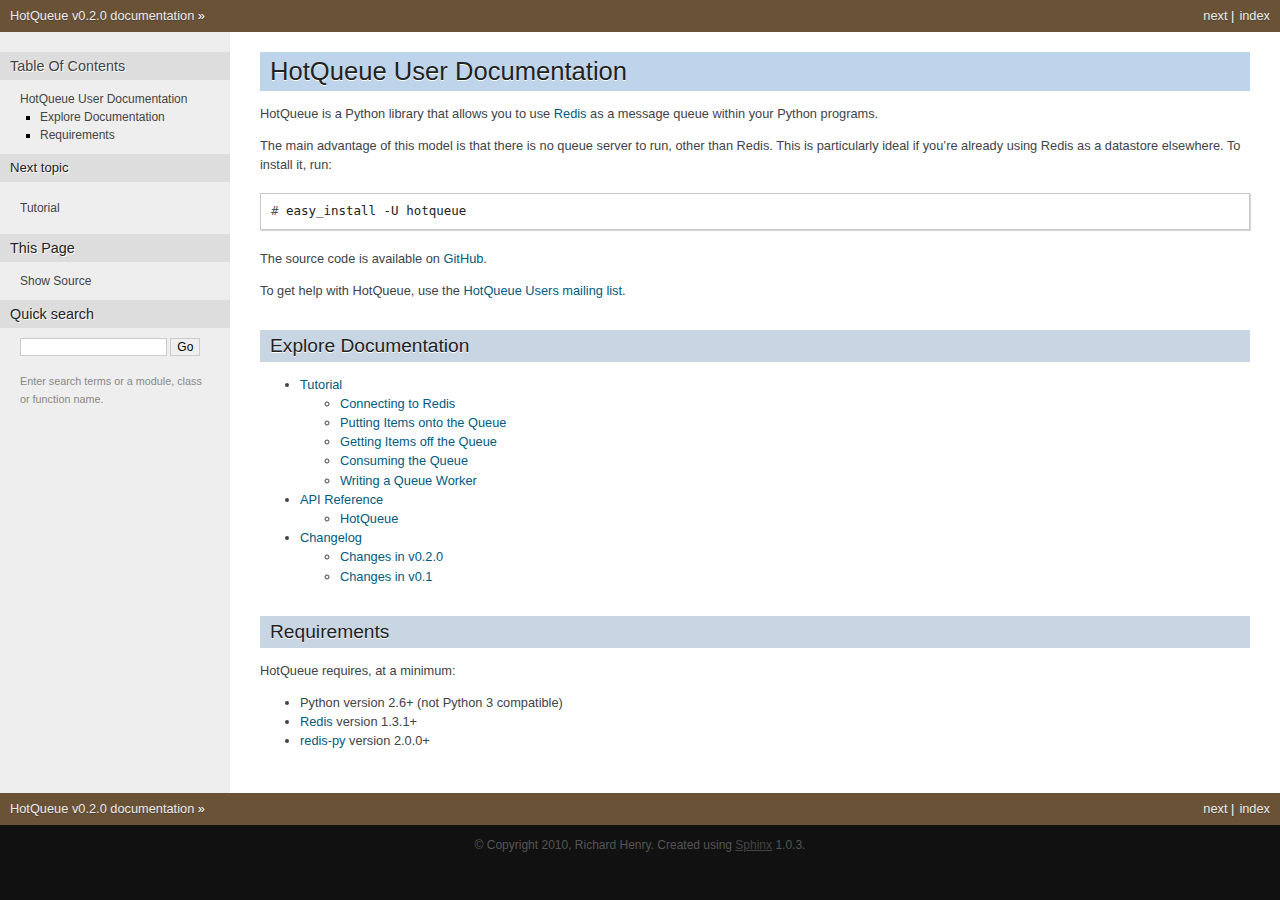
<file: index.html>
<!DOCTYPE html PUBLIC "-//W3C//DTD XHTML 1.0 Transitional//EN"
  "http://www.w3.org/TR/xhtml1/DTD/xhtml1-transitional.dtd">

<html xmlns="http://www.w3.org/1999/xhtml">
  <head>
    <meta http-equiv="Content-Type" content="text/html; charset=utf-8" />
    
    <title>HotQueue User Documentation &mdash; HotQueue v0.2.0 documentation</title>
    <link rel="stylesheet" href="static/warm.css" type="text/css" />
    <link rel="stylesheet" href="static/pygments.css" type="text/css" />
    <script type="text/javascript">
      var DOCUMENTATION_OPTIONS = {
        URL_ROOT:    '',
        VERSION:     '0.2.0',
        COLLAPSE_INDEX: false,
        FILE_SUFFIX: '.html',
        HAS_SOURCE:  true
      };
    </script>
    <script type="text/javascript" src="static/jquery.js"></script>
    <script type="text/javascript" src="static/underscore.js"></script>
    <script type="text/javascript" src="static/doctools.js"></script>
    <link rel="top" title="HotQueue v0.2.0 documentation" href="#" />
    <link rel="next" title="Tutorial" href="tutorial.html" /> 
  </head>
  <body>
    <div class="related">
      <h3>Navigation</h3>
      <ul>
        <li class="right" style="margin-right: 10px">
          <a href="genindex.html" title="General Index"
             accesskey="I">index</a></li>
        <li class="right" >
          <a href="tutorial.html" title="Tutorial"
             accesskey="N">next</a> |</li>
        <li><a href="#">HotQueue v0.2.0 documentation</a> &raquo;</li> 
      </ul>
    </div>  

    <div class="document">
      <div class="documentwrapper">
        <div class="bodywrapper">
          <div class="body">
            
  <div class="section" id="hotqueue-user-documentation">
<h1>HotQueue User Documentation<a class="headerlink" href="#hotqueue-user-documentation" title="Permalink to this headline">¶</a></h1>
<p>HotQueue is a Python library that allows you to use <a class="reference external" href="http://code.google.com/p/redis/">Redis</a> as a message queue within your Python programs.</p>
<p>The main advantage of this model is that there is no queue server to run, other than Redis. This is particularly ideal if you&#8217;re already using Redis as a datastore elsewhere. To install it, run:</p>
<div class="highlight-console"><div class="highlight"><pre><span class="gp">#</span> easy_install -U hotqueue
</pre></div>
</div>
<p>The source code is available on <a class="reference external" href="http://github.com/richardhenry/hotqueue">GitHub</a>.</p>
<p>To get help with HotQueue, use the <a class="reference external" href="http://groups.google.com/group/hotqueue-users">HotQueue Users mailing list</a>.</p>
<div class="section" id="explore-documentation">
<h2>Explore Documentation<a class="headerlink" href="#explore-documentation" title="Permalink to this headline">¶</a></h2>
<div class="toctree-wrapper compound">
<ul>
<li class="toctree-l1"><a class="reference internal" href="tutorial.html">Tutorial</a><ul>
<li class="toctree-l2"><a class="reference internal" href="tutorial.html#connecting-to-redis">Connecting to Redis</a></li>
<li class="toctree-l2"><a class="reference internal" href="tutorial.html#putting-items-onto-the-queue">Putting Items onto the Queue</a></li>
<li class="toctree-l2"><a class="reference internal" href="tutorial.html#getting-items-off-the-queue">Getting Items off the Queue</a></li>
<li class="toctree-l2"><a class="reference internal" href="tutorial.html#consuming-the-queue">Consuming the Queue</a></li>
<li class="toctree-l2"><a class="reference internal" href="tutorial.html#writing-a-queue-worker">Writing a Queue Worker</a></li>
</ul>
</li>
<li class="toctree-l1"><a class="reference internal" href="apireference.html">API Reference</a><ul>
<li class="toctree-l2"><a class="reference internal" href="apireference.html#hotqueue">HotQueue</a></li>
</ul>
</li>
<li class="toctree-l1"><a class="reference internal" href="changelog.html">Changelog</a><ul>
<li class="toctree-l2"><a class="reference internal" href="changelog.html#changes-in-v0-2-0">Changes in v0.2.0</a></li>
<li class="toctree-l2"><a class="reference internal" href="changelog.html#changes-in-v0-1">Changes in v0.1</a></li>
</ul>
</li>
</ul>
</div>
</div>
<div class="section" id="requirements">
<h2>Requirements<a class="headerlink" href="#requirements" title="Permalink to this headline">¶</a></h2>
<p>HotQueue requires, at a minimum:</p>
<ul class="simple">
<li>Python version 2.6+ (not Python 3 compatible)</li>
<li><a class="reference external" href="http://code.google.com/p/redis/">Redis</a> version 1.3.1+</li>
<li><a class="reference external" href="http://pypi.python.org/pypi/redis/2.0.0">redis-py</a> version 2.0.0+</li>
</ul>
</div>
</div>


          </div>
        </div>
      </div>
      <div class="sphinxsidebar">
        <div class="sphinxsidebarwrapper">
  <h3><a href="#">Table Of Contents</a></h3>
  <ul>
<li><a class="reference internal" href="#">HotQueue User Documentation</a><ul>
<li><a class="reference internal" href="#explore-documentation">Explore Documentation</a><ul>
</ul>
</li>
<li><a class="reference internal" href="#requirements">Requirements</a></li>
</ul>
</li>
</ul>

  <h4>Next topic</h4>
  <p class="topless"><a href="tutorial.html"
                        title="next chapter">Tutorial</a></p>
  <h3>This Page</h3>
  <ul class="this-page-menu">
    <li><a href="sources/index.txt"
           rel="nofollow">Show Source</a></li>
  </ul>
<div id="searchbox" style="display: none">
  <h3>Quick search</h3>
    <form class="search" action="search.html" method="get">
      <input type="text" name="q" size="18" />
      <input type="submit" value="Go" />
      <input type="hidden" name="check_keywords" value="yes" />
      <input type="hidden" name="area" value="default" />
    </form>
    <p class="searchtip" style="font-size: 90%">
    Enter search terms or a module, class or function name.
    </p>
</div>
<script type="text/javascript">$('#searchbox').show(0);</script>
        </div>
      </div>
      <div class="clearer"></div>
    </div>
    <div class="related">
      <h3>Navigation</h3>
      <ul>
        <li class="right" style="margin-right: 10px">
          <a href="genindex.html" title="General Index"
             >index</a></li>
        <li class="right" >
          <a href="tutorial.html" title="Tutorial"
             >next</a> |</li>
        <li><a href="#">HotQueue v0.2.0 documentation</a> &raquo;</li> 
      </ul>
    </div>
    <div class="footer">
        &copy; Copyright 2010, Richard Henry.
      Created using <a href="http://sphinx.pocoo.org/">Sphinx</a> 1.0.3.
    </div>
  </body>
</html>
</file>
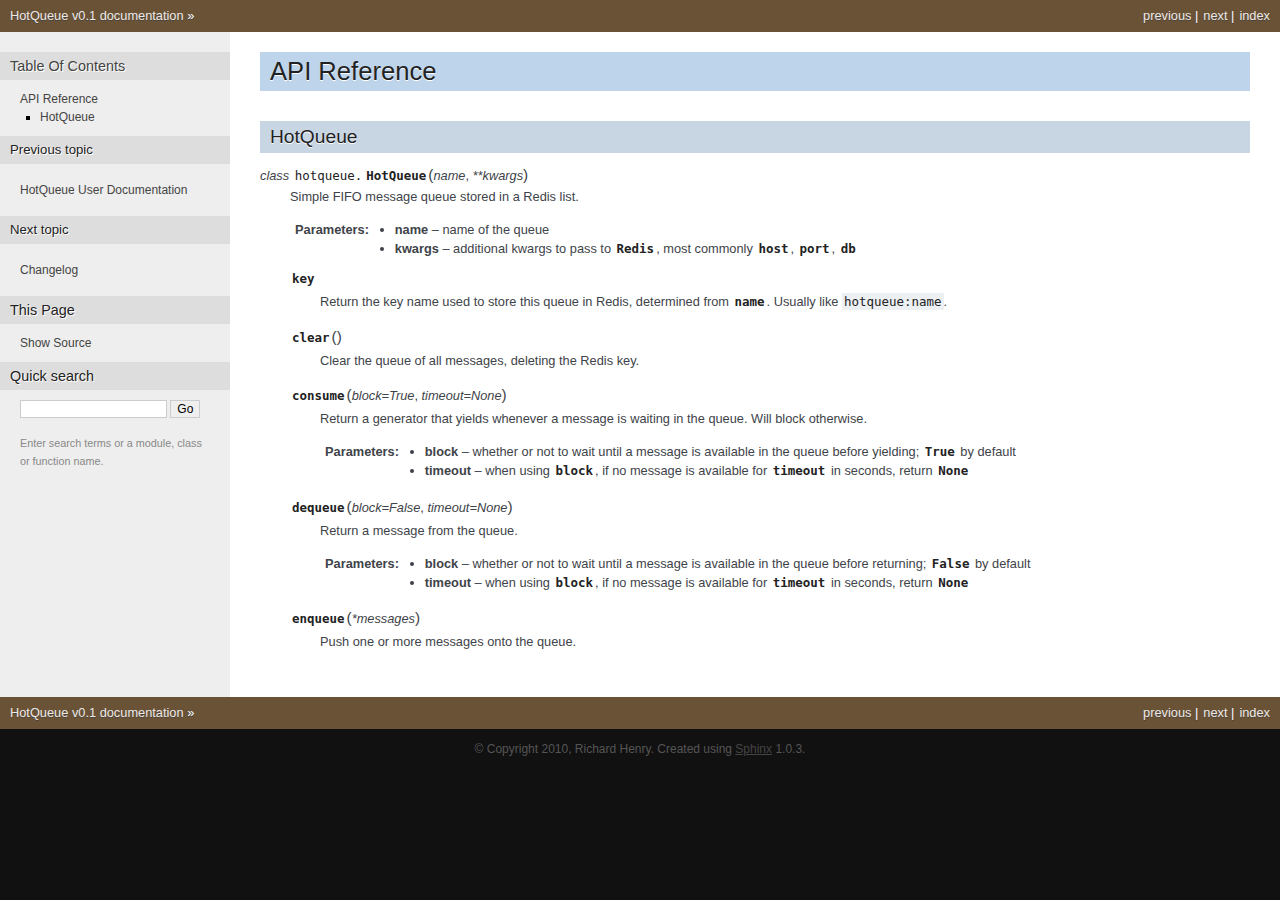
<file: apireference.html>
<!DOCTYPE html PUBLIC "-//W3C//DTD XHTML 1.0 Transitional//EN"
  "http://www.w3.org/TR/xhtml1/DTD/xhtml1-transitional.dtd">

<html xmlns="http://www.w3.org/1999/xhtml">
  <head>
    <meta http-equiv="Content-Type" content="text/html; charset=utf-8" />
    
    <title>API Reference &mdash; HotQueue v0.1 documentation</title>
    <link rel="stylesheet" href="_static/warm.css" type="text/css" />
    <link rel="stylesheet" href="_static/pygments.css" type="text/css" />
    <script type="text/javascript">
      var DOCUMENTATION_OPTIONS = {
        URL_ROOT:    '',
        VERSION:     '0.1',
        COLLAPSE_INDEX: false,
        FILE_SUFFIX: '.html',
        HAS_SOURCE:  true
      };
    </script>
    <script type="text/javascript" src="_static/jquery.js"></script>
    <script type="text/javascript" src="_static/underscore.js"></script>
    <script type="text/javascript" src="_static/doctools.js"></script>
    <link rel="top" title="HotQueue v0.1 documentation" href="index.html" />
    <link rel="next" title="Changelog" href="changelog.html" />
    <link rel="prev" title="HotQueue User Documentation" href="index.html" /> 
  </head>
  <body>
    <div class="related">
      <h3>Navigation</h3>
      <ul>
        <li class="right" style="margin-right: 10px">
          <a href="genindex.html" title="General Index"
             accesskey="I">index</a></li>
        <li class="right" >
          <a href="changelog.html" title="Changelog"
             accesskey="N">next</a> |</li>
        <li class="right" >
          <a href="index.html" title="HotQueue User Documentation"
             accesskey="P">previous</a> |</li>
        <li><a href="index.html">HotQueue v0.1 documentation</a> &raquo;</li> 
      </ul>
    </div>  

    <div class="document">
      <div class="documentwrapper">
        <div class="bodywrapper">
          <div class="body">
            
  <div class="section" id="api-reference">
<h1>API Reference<a class="headerlink" href="#api-reference" title="Permalink to this headline">¶</a></h1>
<div class="section" id="hotqueue">
<h2>HotQueue<a class="headerlink" href="#hotqueue" title="Permalink to this headline">¶</a></h2>
<dl class="class">
<dt id="hotqueue.HotQueue">
<em class="property">class </em><tt class="descclassname">hotqueue.</tt><tt class="descname">HotQueue</tt><big>(</big><em>name</em>, <em>**kwargs</em><big>)</big><a class="headerlink" href="#hotqueue.HotQueue" title="Permalink to this definition">¶</a></dt>
<dd><p>Simple FIFO message queue stored in a Redis list.</p>
<table class="docutils field-list" frame="void" rules="none">
<col class="field-name" />
<col class="field-body" />
<tbody valign="top">
<tr class="field"><th class="field-name">Parameters:</th><td class="field-body"><ul class="first last simple">
<li><strong>name</strong> &#8211; name of the queue</li>
<li><strong>kwargs</strong> &#8211; additional kwargs to pass to <tt class="xref py py-class docutils literal"><span class="pre">Redis</span></tt>, most commonly
<tt class="xref py py-attr docutils literal"><span class="pre">host</span></tt>, <tt class="xref py py-attr docutils literal"><span class="pre">port</span></tt>, <tt class="xref py py-attr docutils literal"><span class="pre">db</span></tt></li>
</ul>
</td>
</tr>
</tbody>
</table>
<dl class="attribute">
<dt id="hotqueue.HotQueue.key">
<tt class="descname">key</tt><a class="headerlink" href="#hotqueue.HotQueue.key" title="Permalink to this definition">¶</a></dt>
<dd><p>Return the key name used to store this queue in Redis, determined
from <tt class="xref py py-attr docutils literal"><span class="pre">name</span></tt>. Usually like <tt class="docutils literal"><span class="pre">hotqueue:name</span></tt>.</p>
</dd></dl>

<dl class="method">
<dt id="hotqueue.HotQueue.clear">
<tt class="descname">clear</tt><big>(</big><big>)</big><a class="headerlink" href="#hotqueue.HotQueue.clear" title="Permalink to this definition">¶</a></dt>
<dd><p>Clear the queue of all messages, deleting the Redis key.</p>
</dd></dl>

<dl class="method">
<dt id="hotqueue.HotQueue.consume">
<tt class="descname">consume</tt><big>(</big><em>block=True</em>, <em>timeout=None</em><big>)</big><a class="headerlink" href="#hotqueue.HotQueue.consume" title="Permalink to this definition">¶</a></dt>
<dd><p>Return a generator that yields whenever a message is waiting in the
queue. Will block otherwise.</p>
<table class="docutils field-list" frame="void" rules="none">
<col class="field-name" />
<col class="field-body" />
<tbody valign="top">
<tr class="field"><th class="field-name">Parameters:</th><td class="field-body"><ul class="first last simple">
<li><strong>block</strong> &#8211; whether or not to wait until a message is available in
the queue before yielding; <tt class="xref docutils literal"><span class="pre">True</span></tt> by default</li>
<li><strong>timeout</strong> &#8211; when using <tt class="xref py py-attr docutils literal"><span class="pre">block</span></tt>, if no message is available
for <tt class="xref py py-attr docutils literal"><span class="pre">timeout</span></tt> in seconds, return <tt class="xref docutils literal"><span class="pre">None</span></tt></li>
</ul>
</td>
</tr>
</tbody>
</table>
</dd></dl>

<dl class="method">
<dt id="hotqueue.HotQueue.dequeue">
<tt class="descname">dequeue</tt><big>(</big><em>block=False</em>, <em>timeout=None</em><big>)</big><a class="headerlink" href="#hotqueue.HotQueue.dequeue" title="Permalink to this definition">¶</a></dt>
<dd><p>Return a message from the queue.</p>
<table class="docutils field-list" frame="void" rules="none">
<col class="field-name" />
<col class="field-body" />
<tbody valign="top">
<tr class="field"><th class="field-name">Parameters:</th><td class="field-body"><ul class="first last simple">
<li><strong>block</strong> &#8211; whether or not to wait until a message is available in
the queue before returning; <tt class="xref docutils literal"><span class="pre">False</span></tt> by default</li>
<li><strong>timeout</strong> &#8211; when using <tt class="xref py py-attr docutils literal"><span class="pre">block</span></tt>, if no message is available
for <tt class="xref py py-attr docutils literal"><span class="pre">timeout</span></tt> in seconds, return <tt class="xref docutils literal"><span class="pre">None</span></tt></li>
</ul>
</td>
</tr>
</tbody>
</table>
</dd></dl>

<dl class="method">
<dt id="hotqueue.HotQueue.enqueue">
<tt class="descname">enqueue</tt><big>(</big><em>*messages</em><big>)</big><a class="headerlink" href="#hotqueue.HotQueue.enqueue" title="Permalink to this definition">¶</a></dt>
<dd><p>Push one or more messages onto the queue.</p>
</dd></dl>

</dd></dl>

</div>
</div>


          </div>
        </div>
      </div>
      <div class="sphinxsidebar">
        <div class="sphinxsidebarwrapper">
  <h3><a href="index.html">Table Of Contents</a></h3>
  <ul>
<li><a class="reference internal" href="#">API Reference</a><ul>
<li><a class="reference internal" href="#hotqueue">HotQueue</a></li>
</ul>
</li>
</ul>

  <h4>Previous topic</h4>
  <p class="topless"><a href="index.html"
                        title="previous chapter">HotQueue User Documentation</a></p>
  <h4>Next topic</h4>
  <p class="topless"><a href="changelog.html"
                        title="next chapter">Changelog</a></p>
  <h3>This Page</h3>
  <ul class="this-page-menu">
    <li><a href="_sources/apireference.txt"
           rel="nofollow">Show Source</a></li>
  </ul>
<div id="searchbox" style="display: none">
  <h3>Quick search</h3>
    <form class="search" action="search.html" method="get">
      <input type="text" name="q" size="18" />
      <input type="submit" value="Go" />
      <input type="hidden" name="check_keywords" value="yes" />
      <input type="hidden" name="area" value="default" />
    </form>
    <p class="searchtip" style="font-size: 90%">
    Enter search terms or a module, class or function name.
    </p>
</div>
<script type="text/javascript">$('#searchbox').show(0);</script>
        </div>
      </div>
      <div class="clearer"></div>
    </div>
    <div class="related">
      <h3>Navigation</h3>
      <ul>
        <li class="right" style="margin-right: 10px">
          <a href="genindex.html" title="General Index"
             >index</a></li>
        <li class="right" >
          <a href="changelog.html" title="Changelog"
             >next</a> |</li>
        <li class="right" >
          <a href="index.html" title="HotQueue User Documentation"
             >previous</a> |</li>
        <li><a href="index.html">HotQueue v0.1 documentation</a> &raquo;</li> 
      </ul>
    </div>
    <div class="footer">
        &copy; Copyright 2010, Richard Henry.
      Created using <a href="http://sphinx.pocoo.org/">Sphinx</a> 1.0.3.
    </div>
  </body>
</html>
</file>
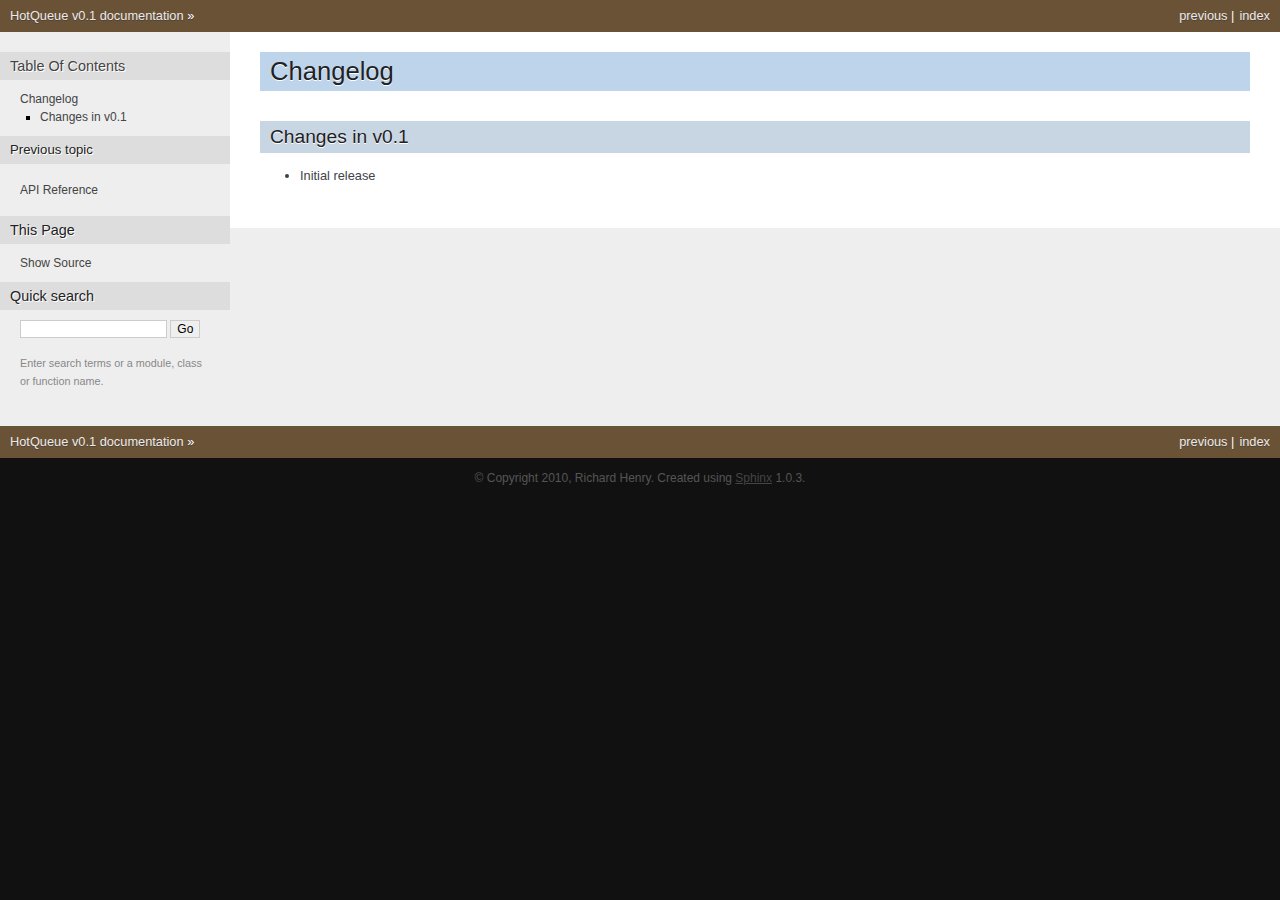
<file: changelog.html>
<!DOCTYPE html PUBLIC "-//W3C//DTD XHTML 1.0 Transitional//EN"
  "http://www.w3.org/TR/xhtml1/DTD/xhtml1-transitional.dtd">

<html xmlns="http://www.w3.org/1999/xhtml">
  <head>
    <meta http-equiv="Content-Type" content="text/html; charset=utf-8" />
    
    <title>Changelog &mdash; HotQueue v0.1 documentation</title>
    <link rel="stylesheet" href="static/warm.css" type="text/css" />
    <link rel="stylesheet" href="static/pygments.css" type="text/css" />
    <script type="text/javascript">
      var DOCUMENTATION_OPTIONS = {
        URL_ROOT:    '',
        VERSION:     '0.1',
        COLLAPSE_INDEX: false,
        FILE_SUFFIX: '.html',
        HAS_SOURCE:  true
      };
    </script>
    <script type="text/javascript" src="static/jquery.js"></script>
    <script type="text/javascript" src="static/underscore.js"></script>
    <script type="text/javascript" src="static/doctools.js"></script>
    <link rel="top" title="HotQueue v0.1 documentation" href="index.html" />
    <link rel="prev" title="API Reference" href="apireference.html" /> 
  </head>
  <body>
    <div class="related">
      <h3>Navigation</h3>
      <ul>
        <li class="right" style="margin-right: 10px">
          <a href="genindex.html" title="General Index"
             accesskey="I">index</a></li>
        <li class="right" >
          <a href="apireference.html" title="API Reference"
             accesskey="P">previous</a> |</li>
        <li><a href="index.html">HotQueue v0.1 documentation</a> &raquo;</li> 
      </ul>
    </div>  

    <div class="document">
      <div class="documentwrapper">
        <div class="bodywrapper">
          <div class="body">
            
  <div class="section" id="changelog">
<h1>Changelog<a class="headerlink" href="#changelog" title="Permalink to this headline">¶</a></h1>
<div class="section" id="changes-in-v0-1">
<h2>Changes in v0.1<a class="headerlink" href="#changes-in-v0-1" title="Permalink to this headline">¶</a></h2>
<ul class="simple">
<li>Initial release</li>
</ul>
</div>
</div>


          </div>
        </div>
      </div>
      <div class="sphinxsidebar">
        <div class="sphinxsidebarwrapper">
  <h3><a href="index.html">Table Of Contents</a></h3>
  <ul>
<li><a class="reference internal" href="#">Changelog</a><ul>
<li><a class="reference internal" href="#changes-in-v0-1">Changes in v0.1</a></li>
</ul>
</li>
</ul>

  <h4>Previous topic</h4>
  <p class="topless"><a href="apireference.html"
                        title="previous chapter">API Reference</a></p>
  <h3>This Page</h3>
  <ul class="this-page-menu">
    <li><a href="sources/changelog.txt"
           rel="nofollow">Show Source</a></li>
  </ul>
<div id="searchbox" style="display: none">
  <h3>Quick search</h3>
    <form class="search" action="search.html" method="get">
      <input type="text" name="q" size="18" />
      <input type="submit" value="Go" />
      <input type="hidden" name="check_keywords" value="yes" />
      <input type="hidden" name="area" value="default" />
    </form>
    <p class="searchtip" style="font-size: 90%">
    Enter search terms or a module, class or function name.
    </p>
</div>
<script type="text/javascript">$('#searchbox').show(0);</script>
        </div>
      </div>
      <div class="clearer"></div>
    </div>
    <div class="related">
      <h3>Navigation</h3>
      <ul>
        <li class="right" style="margin-right: 10px">
          <a href="genindex.html" title="General Index"
             >index</a></li>
        <li class="right" >
          <a href="apireference.html" title="API Reference"
             >previous</a> |</li>
        <li><a href="index.html">HotQueue v0.1 documentation</a> &raquo;</li> 
      </ul>
    </div>
    <div class="footer">
        &copy; Copyright 2010, Richard Henry.
      Created using <a href="http://sphinx.pocoo.org/">Sphinx</a> 1.0.3.
    </div>
  </body>
</html>
</file>
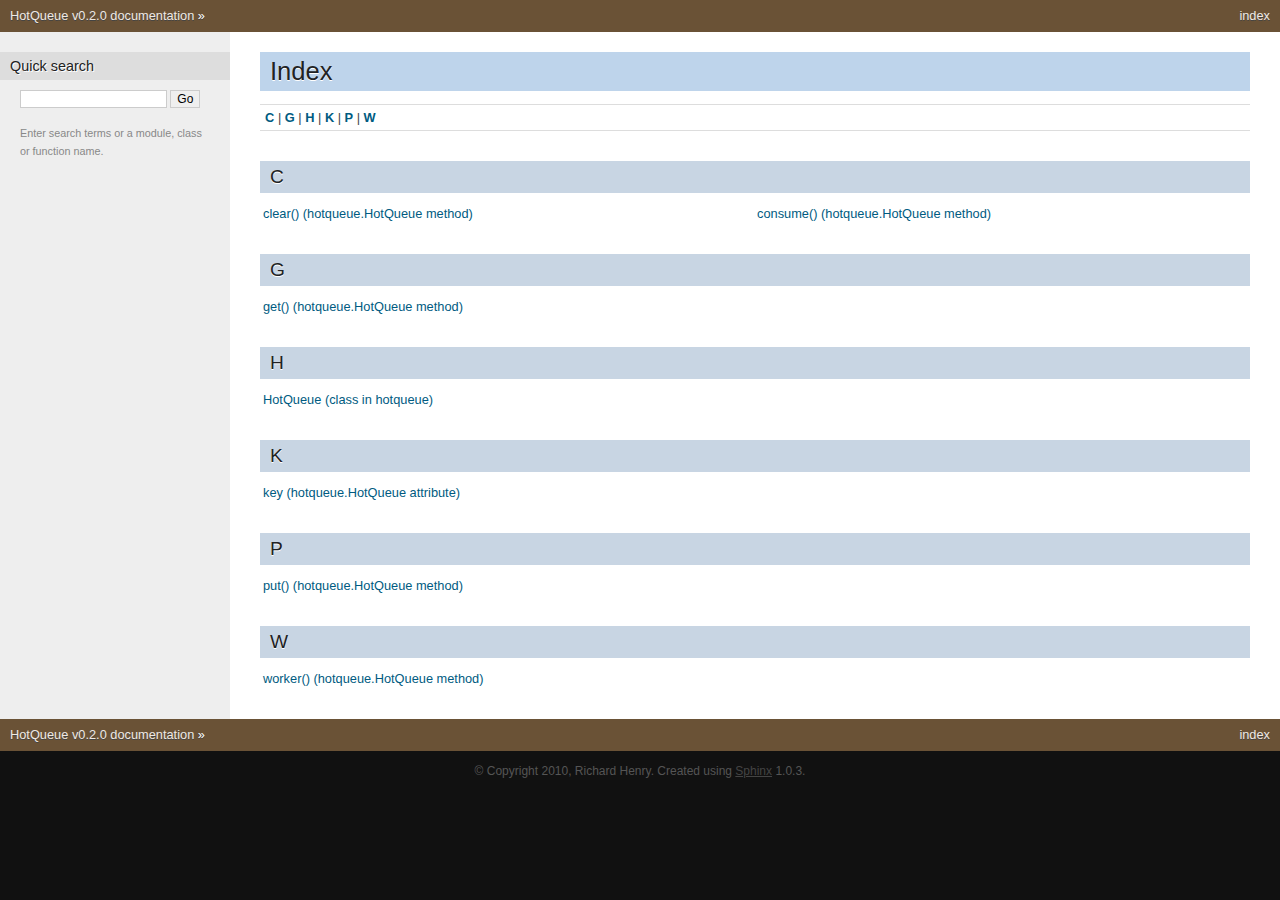
<file: genindex.html>
<!DOCTYPE html PUBLIC "-//W3C//DTD XHTML 1.0 Transitional//EN"
  "http://www.w3.org/TR/xhtml1/DTD/xhtml1-transitional.dtd">

<html xmlns="http://www.w3.org/1999/xhtml">
  <head>
    <meta http-equiv="Content-Type" content="text/html; charset=utf-8" />
    
    <title>Index &mdash; HotQueue v0.2.0 documentation</title>
    <link rel="stylesheet" href="static/warm.css" type="text/css" />
    <link rel="stylesheet" href="static/pygments.css" type="text/css" />
    <script type="text/javascript">
      var DOCUMENTATION_OPTIONS = {
        URL_ROOT:    '',
        VERSION:     '0.2.0',
        COLLAPSE_INDEX: false,
        FILE_SUFFIX: '.html',
        HAS_SOURCE:  true
      };
    </script>
    <script type="text/javascript" src="static/jquery.js"></script>
    <script type="text/javascript" src="static/underscore.js"></script>
    <script type="text/javascript" src="static/doctools.js"></script>
    <link rel="top" title="HotQueue v0.2.0 documentation" href="index.html" /> 
  </head>
  <body>
    <div class="related">
      <h3>Navigation</h3>
      <ul>
        <li class="right" style="margin-right: 10px">
          <a href="#" title="General Index"
             accesskey="I">index</a></li>
        <li><a href="index.html">HotQueue v0.2.0 documentation</a> &raquo;</li> 
      </ul>
    </div>  

    <div class="document">
      <div class="documentwrapper">
        <div class="bodywrapper">
          <div class="body">
            

   <h1 id="index">Index</h1>

   <div class="genindex-jumpbox">
   <a href="#C"><strong>C</strong></a> | <a href="#G"><strong>G</strong></a> | <a href="#H"><strong>H</strong></a> | <a href="#K"><strong>K</strong></a> | <a href="#P"><strong>P</strong></a> | <a href="#W"><strong>W</strong></a> 
   </div>
<h2 id="C">C</h2>
<table width="100%" class="indextable genindextable"><tr>
  <td width="33%" valign="top"><dl>
    <dt><a href="apireference.html#hotqueue.HotQueue.clear">clear() (hotqueue.HotQueue method)</a></dt>
</dl></td>
  <td width="33%" valign="top"><dl>
    <dt><a href="apireference.html#hotqueue.HotQueue.consume">consume() (hotqueue.HotQueue method)</a></dt>
</dl></td>
</tr></table>

<h2 id="G">G</h2>
<table width="100%" class="indextable genindextable"><tr>
  <td width="33%" valign="top"><dl>
    <dt><a href="apireference.html#hotqueue.HotQueue.get">get() (hotqueue.HotQueue method)</a></dt>
</dl></td>
</tr></table>

<h2 id="H">H</h2>
<table width="100%" class="indextable genindextable"><tr>
  <td width="33%" valign="top"><dl>
    <dt><a href="apireference.html#hotqueue.HotQueue">HotQueue (class in hotqueue)</a></dt>
</dl></td>
</tr></table>

<h2 id="K">K</h2>
<table width="100%" class="indextable genindextable"><tr>
  <td width="33%" valign="top"><dl>
    <dt><a href="apireference.html#hotqueue.HotQueue.key">key (hotqueue.HotQueue attribute)</a></dt>
</dl></td>
</tr></table>

<h2 id="P">P</h2>
<table width="100%" class="indextable genindextable"><tr>
  <td width="33%" valign="top"><dl>
    <dt><a href="apireference.html#hotqueue.HotQueue.put">put() (hotqueue.HotQueue method)</a></dt>
</dl></td>
</tr></table>

<h2 id="W">W</h2>
<table width="100%" class="indextable genindextable"><tr>
  <td width="33%" valign="top"><dl>
    <dt><a href="apireference.html#hotqueue.HotQueue.worker">worker() (hotqueue.HotQueue method)</a></dt>
</dl></td>
</tr></table>



          </div>
        </div>
      </div>
      <div class="sphinxsidebar">
        <div class="sphinxsidebarwrapper">

   

<div id="searchbox" style="display: none">
  <h3>Quick search</h3>
    <form class="search" action="search.html" method="get">
      <input type="text" name="q" size="18" />
      <input type="submit" value="Go" />
      <input type="hidden" name="check_keywords" value="yes" />
      <input type="hidden" name="area" value="default" />
    </form>
    <p class="searchtip" style="font-size: 90%">
    Enter search terms or a module, class or function name.
    </p>
</div>
<script type="text/javascript">$('#searchbox').show(0);</script>
        </div>
      </div>
      <div class="clearer"></div>
    </div>
    <div class="related">
      <h3>Navigation</h3>
      <ul>
        <li class="right" style="margin-right: 10px">
          <a href="#" title="General Index"
             >index</a></li>
        <li><a href="index.html">HotQueue v0.2.0 documentation</a> &raquo;</li> 
      </ul>
    </div>
    <div class="footer">
        &copy; Copyright 2010, Richard Henry.
      Created using <a href="http://sphinx.pocoo.org/">Sphinx</a> 1.0.3.
    </div>
  </body>
</html>
</file>
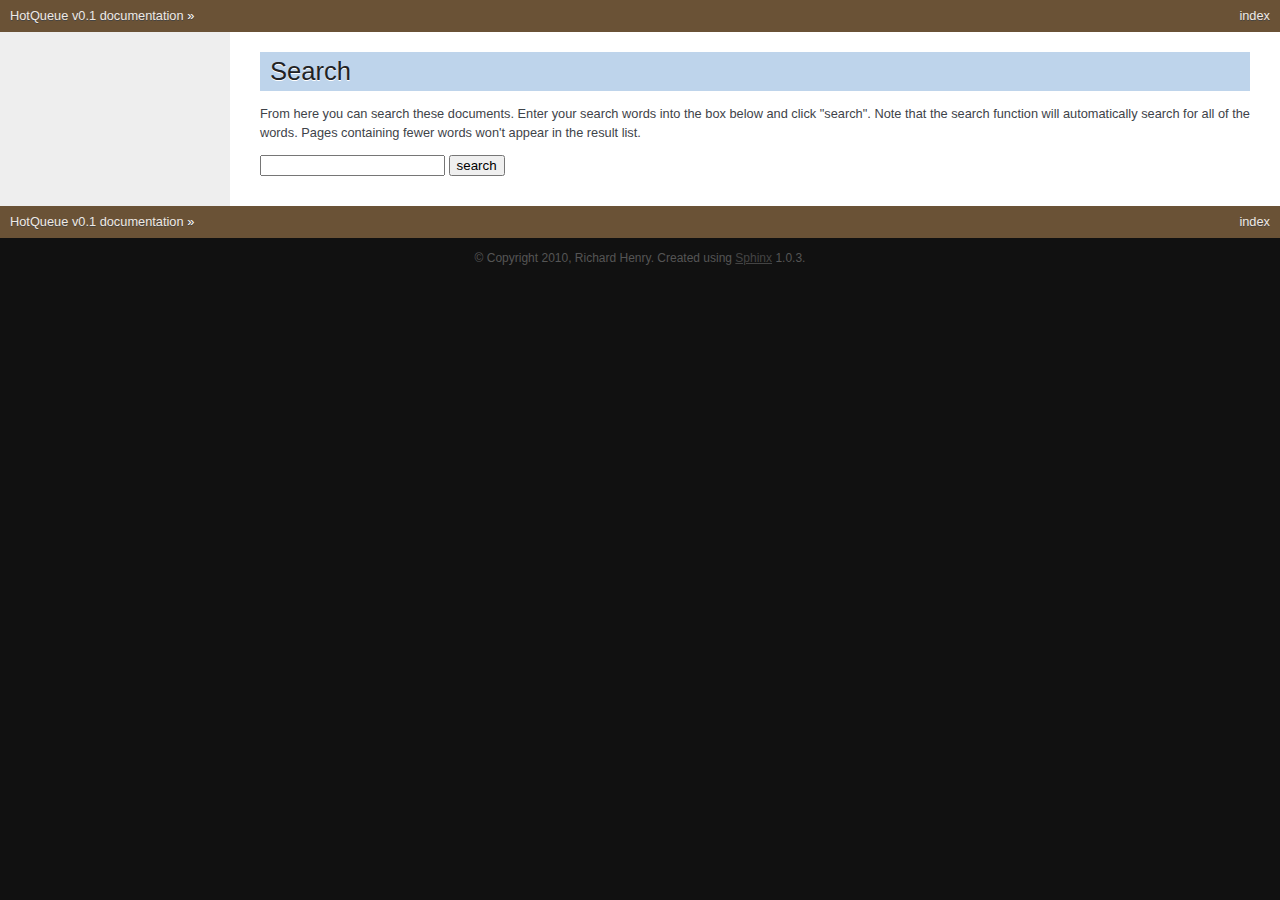
<file: search.html>
<!DOCTYPE html PUBLIC "-//W3C//DTD XHTML 1.0 Transitional//EN"
  "http://www.w3.org/TR/xhtml1/DTD/xhtml1-transitional.dtd">

<html xmlns="http://www.w3.org/1999/xhtml">
  <head>
    <meta http-equiv="Content-Type" content="text/html; charset=utf-8" />
    
    <title>Search &mdash; HotQueue v0.1 documentation</title>
    <link rel="stylesheet" href="static/warm.css" type="text/css" />
    <link rel="stylesheet" href="static/pygments.css" type="text/css" />
    <script type="text/javascript">
      var DOCUMENTATION_OPTIONS = {
        URL_ROOT:    '',
        VERSION:     '0.1',
        COLLAPSE_INDEX: false,
        FILE_SUFFIX: '.html',
        HAS_SOURCE:  true
      };
    </script>
    <script type="text/javascript" src="static/jquery.js"></script>
    <script type="text/javascript" src="static/underscore.js"></script>
    <script type="text/javascript" src="static/doctools.js"></script>
    <script type="text/javascript" src="static/searchtools.js"></script>
    <link rel="top" title="HotQueue v0.1 documentation" href="index.html" />
  <script type="text/javascript">
    jQuery(function() { Search.loadIndex("searchindex.js"); });
  </script>
   

  </head>
  <body>
    <div class="related">
      <h3>Navigation</h3>
      <ul>
        <li class="right" style="margin-right: 10px">
          <a href="genindex.html" title="General Index"
             accesskey="I">index</a></li>
        <li><a href="index.html">HotQueue v0.1 documentation</a> &raquo;</li> 
      </ul>
    </div>  

    <div class="document">
      <div class="documentwrapper">
        <div class="bodywrapper">
          <div class="body">
            
  <h1 id="search-documentation">Search</h1>
  <div id="fallback" class="admonition warning">
  <script type="text/javascript">$('#fallback').hide();</script>
  <p>
    Please activate JavaScript to enable the search
    functionality.
  </p>
  </div>
  <p>
    From here you can search these documents. Enter your search
    words into the box below and click "search". Note that the search
    function will automatically search for all of the words. Pages
    containing fewer words won't appear in the result list.
  </p>
  <form action="" method="get">
    <input type="text" name="q" value="" />
    <input type="submit" value="search" />
    <span id="search-progress" style="padding-left: 10px"></span>
  </form>
  
  <div id="search-results">
  
  </div>

          </div>
        </div>
      </div>
      <div class="sphinxsidebar">
        <div class="sphinxsidebarwrapper">
        </div>
      </div>
      <div class="clearer"></div>
    </div>
    <div class="related">
      <h3>Navigation</h3>
      <ul>
        <li class="right" style="margin-right: 10px">
          <a href="genindex.html" title="General Index"
             >index</a></li>
        <li><a href="index.html">HotQueue v0.1 documentation</a> &raquo;</li> 
      </ul>
    </div>
    <div class="footer">
        &copy; Copyright 2010, Richard Henry.
      Created using <a href="http://sphinx.pocoo.org/">Sphinx</a> 1.0.3.
    </div>
  </body>
</html>
</file>
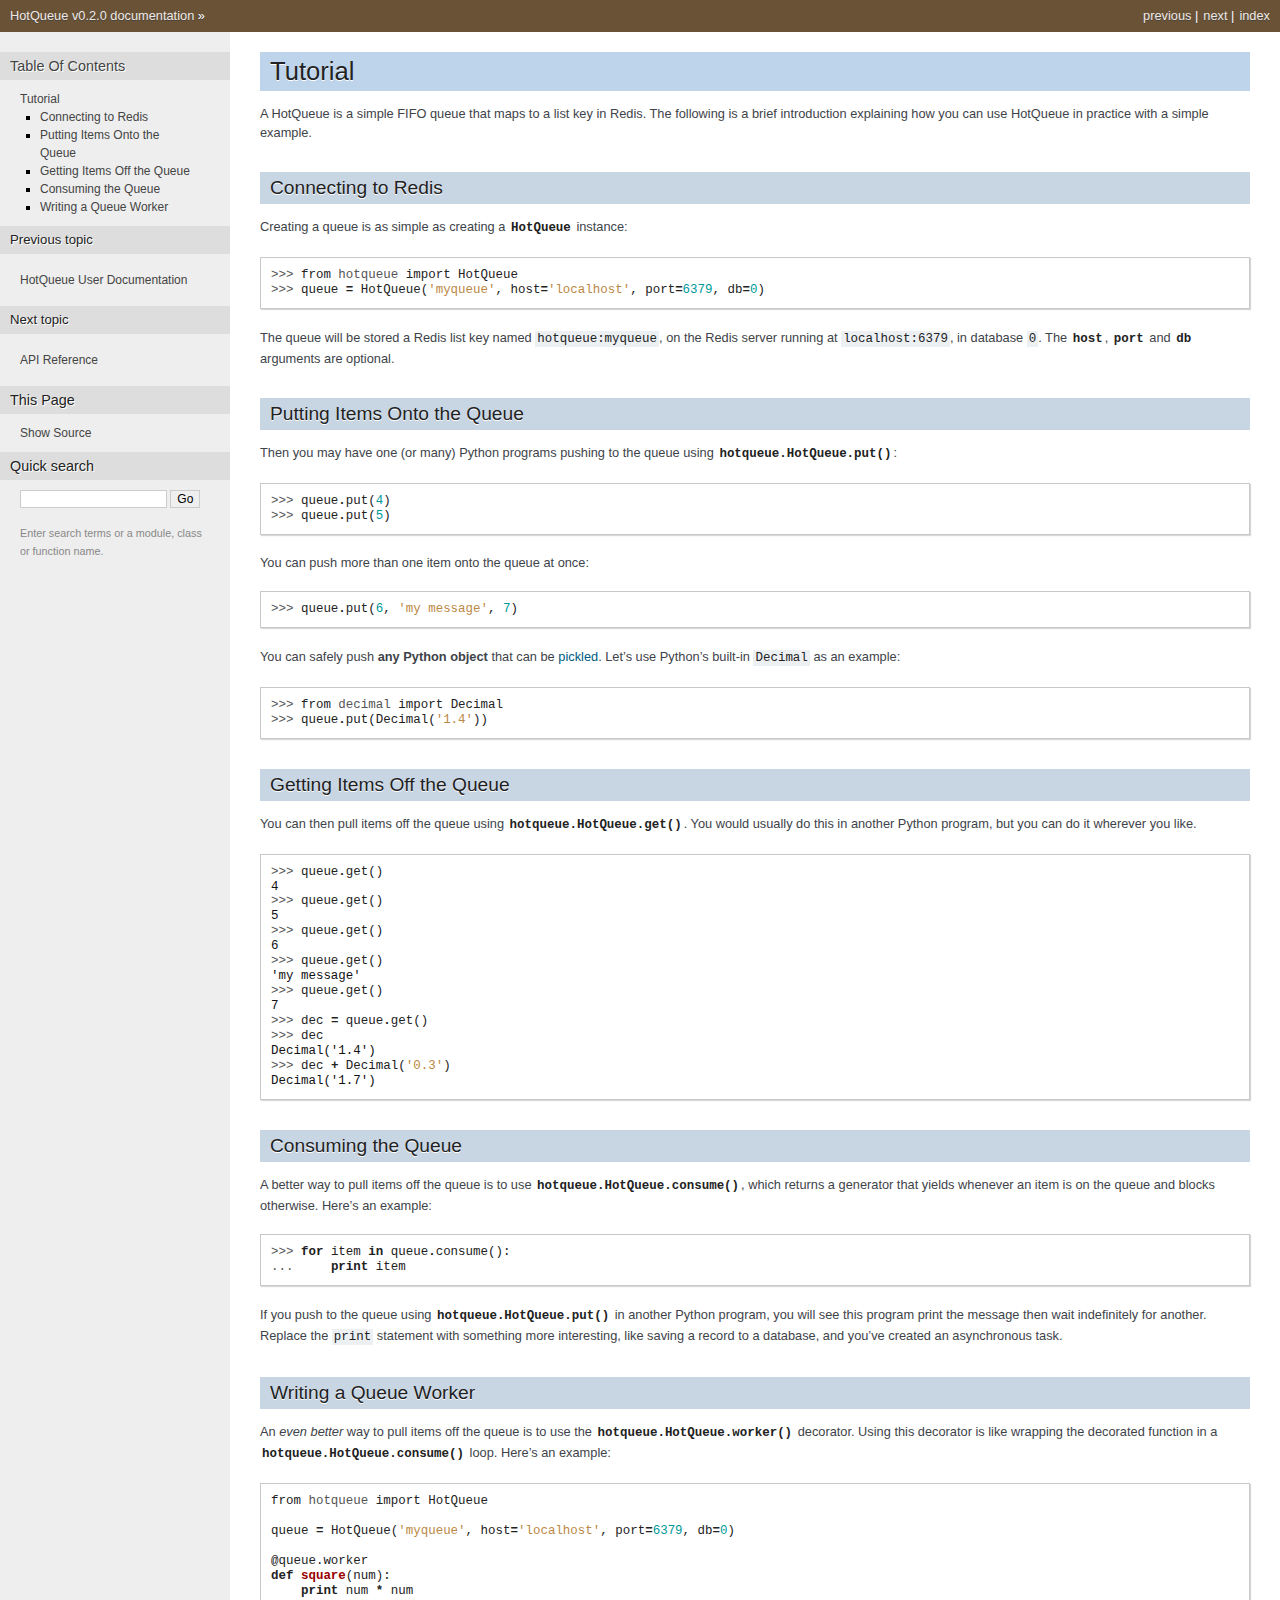
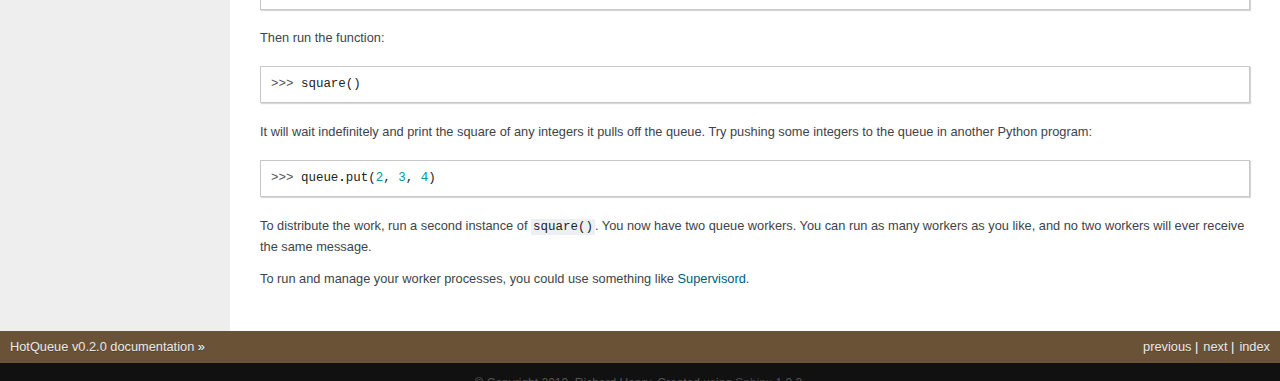
<file: tutorial.html>
<!DOCTYPE html PUBLIC "-//W3C//DTD XHTML 1.0 Transitional//EN"
  "http://www.w3.org/TR/xhtml1/DTD/xhtml1-transitional.dtd">

<html xmlns="http://www.w3.org/1999/xhtml">
  <head>
    <meta http-equiv="Content-Type" content="text/html; charset=utf-8" />
    
    <title>Tutorial &mdash; HotQueue v0.2.0 documentation</title>
    <link rel="stylesheet" href="static/warm.css" type="text/css" />
    <link rel="stylesheet" href="static/pygments.css" type="text/css" />
    <script type="text/javascript">
      var DOCUMENTATION_OPTIONS = {
        URL_ROOT:    '',
        VERSION:     '0.2.0',
        COLLAPSE_INDEX: false,
        FILE_SUFFIX: '.html',
        HAS_SOURCE:  true
      };
    </script>
    <script type="text/javascript" src="static/jquery.js"></script>
    <script type="text/javascript" src="static/underscore.js"></script>
    <script type="text/javascript" src="static/doctools.js"></script>
    <link rel="top" title="HotQueue v0.2.0 documentation" href="index.html" />
    <link rel="next" title="API Reference" href="apireference.html" />
    <link rel="prev" title="HotQueue User Documentation" href="index.html" /> 
  </head>
  <body>
    <div class="related">
      <h3>Navigation</h3>
      <ul>
        <li class="right" style="margin-right: 10px">
          <a href="genindex.html" title="General Index"
             accesskey="I">index</a></li>
        <li class="right" >
          <a href="apireference.html" title="API Reference"
             accesskey="N">next</a> |</li>
        <li class="right" >
          <a href="index.html" title="HotQueue User Documentation"
             accesskey="P">previous</a> |</li>
        <li><a href="index.html">HotQueue v0.2.0 documentation</a> &raquo;</li> 
      </ul>
    </div>  

    <div class="document">
      <div class="documentwrapper">
        <div class="bodywrapper">
          <div class="body">
            
  <div class="section" id="tutorial">
<h1>Tutorial<a class="headerlink" href="#tutorial" title="Permalink to this headline">¶</a></h1>
<p>A HotQueue is a simple FIFO queue that maps to a list key in Redis. The following is a brief introduction explaining how you can use HotQueue in practice with a simple example.</p>
<div class="section" id="connecting-to-redis">
<h2>Connecting to Redis<a class="headerlink" href="#connecting-to-redis" title="Permalink to this headline">¶</a></h2>
<p>Creating a queue is as simple as creating a <a class="reference internal" href="apireference.html#hotqueue.HotQueue" title="hotqueue.HotQueue"><tt class="xref py py-class docutils literal"><span class="pre">HotQueue</span></tt></a> instance:</p>
<div class="highlight-python"><div class="highlight"><pre><span class="gp">&gt;&gt;&gt; </span><span class="kn">from</span> <span class="nn">hotqueue</span> <span class="kn">import</span> <span class="n">HotQueue</span>
<span class="gp">&gt;&gt;&gt; </span><span class="n">queue</span> <span class="o">=</span> <span class="n">HotQueue</span><span class="p">(</span><span class="s">&#39;myqueue&#39;</span><span class="p">,</span> <span class="n">host</span><span class="o">=</span><span class="s">&#39;localhost&#39;</span><span class="p">,</span> <span class="n">port</span><span class="o">=</span><span class="mi">6379</span><span class="p">,</span> <span class="n">db</span><span class="o">=</span><span class="mi">0</span><span class="p">)</span>
</pre></div>
</div>
<p>The queue will be stored a Redis list key named <tt class="docutils literal"><span class="pre">hotqueue:myqueue</span></tt>, on the Redis server running at <tt class="docutils literal"><span class="pre">localhost:6379</span></tt>, in database <tt class="docutils literal"><span class="pre">0</span></tt>. The <tt class="xref py py-attr docutils literal"><span class="pre">host</span></tt>, <tt class="xref py py-attr docutils literal"><span class="pre">port</span></tt> and <tt class="xref py py-attr docutils literal"><span class="pre">db</span></tt> arguments are optional.</p>
</div>
<div class="section" id="putting-items-onto-the-queue">
<h2>Putting Items Onto the Queue<a class="headerlink" href="#putting-items-onto-the-queue" title="Permalink to this headline">¶</a></h2>
<p>Then you may have one (or many) Python programs pushing to the queue using <a class="reference internal" href="apireference.html#hotqueue.HotQueue.put" title="hotqueue.HotQueue.put"><tt class="xref py py-meth docutils literal"><span class="pre">hotqueue.HotQueue.put()</span></tt></a>:</p>
<div class="highlight-python"><div class="highlight"><pre><span class="gp">&gt;&gt;&gt; </span><span class="n">queue</span><span class="o">.</span><span class="n">put</span><span class="p">(</span><span class="mi">4</span><span class="p">)</span>
<span class="gp">&gt;&gt;&gt; </span><span class="n">queue</span><span class="o">.</span><span class="n">put</span><span class="p">(</span><span class="mi">5</span><span class="p">)</span>
</pre></div>
</div>
<p>You can push more than one item onto the queue at once:</p>
<div class="highlight-python"><div class="highlight"><pre><span class="gp">&gt;&gt;&gt; </span><span class="n">queue</span><span class="o">.</span><span class="n">put</span><span class="p">(</span><span class="mi">6</span><span class="p">,</span> <span class="s">&#39;my message&#39;</span><span class="p">,</span> <span class="mi">7</span><span class="p">)</span>
</pre></div>
</div>
<p>You can safely push <strong>any Python object</strong> that can be <a class="reference external" href="http://docs.python.org/library/pickle.html">pickled</a>. Let&#8217;s use Python&#8217;s built-in <tt class="docutils literal"><span class="pre">Decimal</span></tt> as an example:</p>
<div class="highlight-python"><div class="highlight"><pre><span class="gp">&gt;&gt;&gt; </span><span class="kn">from</span> <span class="nn">decimal</span> <span class="kn">import</span> <span class="n">Decimal</span>
<span class="gp">&gt;&gt;&gt; </span><span class="n">queue</span><span class="o">.</span><span class="n">put</span><span class="p">(</span><span class="n">Decimal</span><span class="p">(</span><span class="s">&#39;1.4&#39;</span><span class="p">))</span>
</pre></div>
</div>
</div>
<div class="section" id="getting-items-off-the-queue">
<h2>Getting Items Off the Queue<a class="headerlink" href="#getting-items-off-the-queue" title="Permalink to this headline">¶</a></h2>
<p>You can then pull items off the queue using <a class="reference internal" href="apireference.html#hotqueue.HotQueue.get" title="hotqueue.HotQueue.get"><tt class="xref py py-meth docutils literal"><span class="pre">hotqueue.HotQueue.get()</span></tt></a>. You would usually do this in another Python program, but you can do it wherever you like.</p>
<div class="highlight-python"><div class="highlight"><pre><span class="gp">&gt;&gt;&gt; </span><span class="n">queue</span><span class="o">.</span><span class="n">get</span><span class="p">()</span>
<span class="go">4</span>
<span class="gp">&gt;&gt;&gt; </span><span class="n">queue</span><span class="o">.</span><span class="n">get</span><span class="p">()</span>
<span class="go">5</span>
<span class="gp">&gt;&gt;&gt; </span><span class="n">queue</span><span class="o">.</span><span class="n">get</span><span class="p">()</span>
<span class="go">6</span>
<span class="gp">&gt;&gt;&gt; </span><span class="n">queue</span><span class="o">.</span><span class="n">get</span><span class="p">()</span>
<span class="go">&#39;my message&#39;</span>
<span class="gp">&gt;&gt;&gt; </span><span class="n">queue</span><span class="o">.</span><span class="n">get</span><span class="p">()</span>
<span class="go">7</span>
<span class="gp">&gt;&gt;&gt; </span><span class="n">dec</span> <span class="o">=</span> <span class="n">queue</span><span class="o">.</span><span class="n">get</span><span class="p">()</span>
<span class="gp">&gt;&gt;&gt; </span><span class="n">dec</span>
<span class="go">Decimal(&#39;1.4&#39;)</span>
<span class="gp">&gt;&gt;&gt; </span><span class="n">dec</span> <span class="o">+</span> <span class="n">Decimal</span><span class="p">(</span><span class="s">&#39;0.3&#39;</span><span class="p">)</span>
<span class="go">Decimal(&#39;1.7&#39;)</span>
</pre></div>
</div>
</div>
<div class="section" id="consuming-the-queue">
<h2>Consuming the Queue<a class="headerlink" href="#consuming-the-queue" title="Permalink to this headline">¶</a></h2>
<p>A better way to pull items off the queue is to use <a class="reference internal" href="apireference.html#hotqueue.HotQueue.consume" title="hotqueue.HotQueue.consume"><tt class="xref py py-meth docutils literal"><span class="pre">hotqueue.HotQueue.consume()</span></tt></a>, which returns a generator that yields whenever an item is on the queue and blocks otherwise. Here&#8217;s an example:</p>
<div class="highlight-python"><div class="highlight"><pre><span class="gp">&gt;&gt;&gt; </span><span class="k">for</span> <span class="n">item</span> <span class="ow">in</span> <span class="n">queue</span><span class="o">.</span><span class="n">consume</span><span class="p">():</span>
<span class="gp">... </span>    <span class="k">print</span> <span class="n">item</span>
</pre></div>
</div>
<p>If you push to the queue using <a class="reference internal" href="apireference.html#hotqueue.HotQueue.put" title="hotqueue.HotQueue.put"><tt class="xref py py-meth docutils literal"><span class="pre">hotqueue.HotQueue.put()</span></tt></a> in another Python program, you will see this program print the message then wait indefinitely for another. Replace the <tt class="docutils literal"><span class="pre">print</span></tt> statement with something more interesting, like saving a record to a database, and you&#8217;ve created an asynchronous task.</p>
</div>
<div class="section" id="writing-a-queue-worker">
<h2>Writing a Queue Worker<a class="headerlink" href="#writing-a-queue-worker" title="Permalink to this headline">¶</a></h2>
<p>An <cite>even better</cite> way to pull items off the queue is to use the <a class="reference internal" href="apireference.html#hotqueue.HotQueue.worker" title="hotqueue.HotQueue.worker"><tt class="xref py py-meth docutils literal"><span class="pre">hotqueue.HotQueue.worker()</span></tt></a> decorator. Using this decorator is like wrapping the decorated function in a <a class="reference internal" href="apireference.html#hotqueue.HotQueue.consume" title="hotqueue.HotQueue.consume"><tt class="xref py py-meth docutils literal"><span class="pre">hotqueue.HotQueue.consume()</span></tt></a> loop. Here&#8217;s an example:</p>
<div class="highlight-python"><div class="highlight"><pre><span class="kn">from</span> <span class="nn">hotqueue</span> <span class="kn">import</span> <span class="n">HotQueue</span>

<span class="n">queue</span> <span class="o">=</span> <span class="n">HotQueue</span><span class="p">(</span><span class="s">&#39;myqueue&#39;</span><span class="p">,</span> <span class="n">host</span><span class="o">=</span><span class="s">&#39;localhost&#39;</span><span class="p">,</span> <span class="n">port</span><span class="o">=</span><span class="mi">6379</span><span class="p">,</span> <span class="n">db</span><span class="o">=</span><span class="mi">0</span><span class="p">)</span>

<span class="nd">@queue.worker</span>
<span class="k">def</span> <span class="nf">square</span><span class="p">(</span><span class="n">num</span><span class="p">):</span>
    <span class="k">print</span> <span class="n">num</span> <span class="o">*</span> <span class="n">num</span>
</pre></div>
</div>
<p>Then run the function:</p>
<div class="highlight-python"><div class="highlight"><pre><span class="gp">&gt;&gt;&gt; </span><span class="n">square</span><span class="p">()</span>
</pre></div>
</div>
<p>It will wait indefinitely and print the square of any integers it pulls off the queue. Try pushing some integers to the queue in another Python program:</p>
<div class="highlight-python"><div class="highlight"><pre><span class="gp">&gt;&gt;&gt; </span><span class="n">queue</span><span class="o">.</span><span class="n">put</span><span class="p">(</span><span class="mi">2</span><span class="p">,</span> <span class="mi">3</span><span class="p">,</span> <span class="mi">4</span><span class="p">)</span>
</pre></div>
</div>
<p>To distribute the work, run a second instance of <tt class="docutils literal"><span class="pre">square()</span></tt>. You now have two queue workers. You can run as many workers as you like, and no two workers will ever receive the same message.</p>
<p>To run and manage your worker processes, you could use something like <a class="reference external" href="http://supervisord.org/">Supervisord</a>.</p>
</div>
</div>


          </div>
        </div>
      </div>
      <div class="sphinxsidebar">
        <div class="sphinxsidebarwrapper">
  <h3><a href="index.html">Table Of Contents</a></h3>
  <ul>
<li><a class="reference internal" href="#">Tutorial</a><ul>
<li><a class="reference internal" href="#connecting-to-redis">Connecting to Redis</a></li>
<li><a class="reference internal" href="#putting-items-onto-the-queue">Putting Items Onto the Queue</a></li>
<li><a class="reference internal" href="#getting-items-off-the-queue">Getting Items Off the Queue</a></li>
<li><a class="reference internal" href="#consuming-the-queue">Consuming the Queue</a></li>
<li><a class="reference internal" href="#writing-a-queue-worker">Writing a Queue Worker</a></li>
</ul>
</li>
</ul>

  <h4>Previous topic</h4>
  <p class="topless"><a href="index.html"
                        title="previous chapter">HotQueue User Documentation</a></p>
  <h4>Next topic</h4>
  <p class="topless"><a href="apireference.html"
                        title="next chapter">API Reference</a></p>
  <h3>This Page</h3>
  <ul class="this-page-menu">
    <li><a href="sources/tutorial.txt"
           rel="nofollow">Show Source</a></li>
  </ul>
<div id="searchbox" style="display: none">
  <h3>Quick search</h3>
    <form class="search" action="search.html" method="get">
      <input type="text" name="q" size="18" />
      <input type="submit" value="Go" />
      <input type="hidden" name="check_keywords" value="yes" />
      <input type="hidden" name="area" value="default" />
    </form>
    <p class="searchtip" style="font-size: 90%">
    Enter search terms or a module, class or function name.
    </p>
</div>
<script type="text/javascript">$('#searchbox').show(0);</script>
        </div>
      </div>
      <div class="clearer"></div>
    </div>
    <div class="related">
      <h3>Navigation</h3>
      <ul>
        <li class="right" style="margin-right: 10px">
          <a href="genindex.html" title="General Index"
             >index</a></li>
        <li class="right" >
          <a href="apireference.html" title="API Reference"
             >next</a> |</li>
        <li class="right" >
          <a href="index.html" title="HotQueue User Documentation"
             >previous</a> |</li>
        <li><a href="index.html">HotQueue v0.2.0 documentation</a> &raquo;</li> 
      </ul>
    </div>
    <div class="footer">
        &copy; Copyright 2010, Richard Henry.
      Created using <a href="http://sphinx.pocoo.org/">Sphinx</a> 1.0.3.
    </div>
  </body>
</html>
</file>
<file: static/warm.css>
/**
 * Sphinx stylesheet -- warm theme
 * ~~~~~~~~~~~~~~~~~~~~~~~~~~~~~~~
 */
 
@import url("basic.css");
 
/* -- page layout ----------------------------------------------------------- */
 
body {
    font-family: Arial, sans-serif;
    font-size: 100%;
    background-color: #111;
    color: #555;
    margin: 0;
    padding: 0;
}

div.documentwrapper {
    float: left;
    width: 100%;
}

div.bodywrapper {
    margin: 0 0 0 230px;
}

hr{
    border: 1px solid #B1B4B6;
}
 
div.document {
    background-color: #eee;
}
 
div.body {
    background-color: #ffffff;
    color: #3E4349;
    padding: 0 30px 30px 30px;
    font-size: 0.8em;
}
 
div.footer {
    color: #555;
    width: 100%;
    padding: 13px 0;
    text-align: center;
    font-size: 75%;
}
 
div.footer a {
    color: #444;
    text-decoration: underline;
}
 
div.related {
    background-color: #6a5236;
    line-height: 32px;
    color: #fff;
    text-shadow: 0px 1px 0 #444;
    font-size: 0.80em;
}
 
div.related a {
    color: #f0e9e2;
}
 
div.sphinxsidebar {
    font-size: 0.75em;
    line-height: 1.5em;
}

div.sphinxsidebarwrapper{
    padding: 20px 0;
}
 
div.sphinxsidebar h3,
div.sphinxsidebar h4 {
    font-family: Arial, sans-serif;
    color: #222;
    font-size: 1.2em;
    font-weight: normal;
    margin: 0;
    padding: 5px 10px;
    background-color: #ddd;
    text-shadow: 1px 1px 0 white
}

div.sphinxsidebar h4{
    font-size: 1.1em;
}
 
div.sphinxsidebar h3 a {
    color: #444;
}
 
 
div.sphinxsidebar p {
    color: #888;
    padding: 5px 20px;
}
 
div.sphinxsidebar p.topless {
}
 
div.sphinxsidebar ul {
    margin: 10px 20px;
    padding: 0;
    color: #000;
}
 
div.sphinxsidebar a {
    color: #444;
}
 
div.sphinxsidebar input {
    border: 1px solid #ccc;
    font-family: sans-serif;
    font-size: 1em;
}

div.sphinxsidebar input[type=text]{
    margin-left: 20px;
}
 
/* -- body styles ----------------------------------------------------------- */
 
a {
    color: #005B81;
    text-decoration: none;
}
 
a:hover {
    color: #E32E00;
    text-decoration: underline;
}
 
div.body h1,
div.body h2,
div.body h3,
div.body h4,
div.body h5,
div.body h6 {
    font-family: Arial, sans-serif;
    background-color: #BED4EB;
    font-weight: normal;
    color: #212224;
    margin: 30px 0px 10px 0px;
    padding: 5px 0 5px 10px;
    text-shadow: 0px 1px 0 white
}
 
div.body h1 { border-top: 20px solid white; margin-top: 0; font-size: 200%; }
div.body h2 { font-size: 150%; background-color: #C8D5E3; }
div.body h3 { font-size: 120%; background-color: #D8DEE3; }
div.body h4 { font-size: 110%; background-color: #D8DEE3; }
div.body h5 { font-size: 100%; background-color: #D8DEE3; }
div.body h6 { font-size: 100%; background-color: #D8DEE3; }
 
a.headerlink {
    color: #c60f0f;
    font-size: 0.8em;
    padding: 0 4px 0 4px;
    text-decoration: none;
}
 
a.headerlink:hover {
    background-color: #c60f0f;
    color: white;
}
 
div.body p, div.body dd, div.body li {
    line-height: 1.5em;
}
 
div.admonition p.admonition-title + p {
    display: inline;
}

div.highlight{
    background-color: white;
}

div.note {
    background-color: #eee;
    border: 1px solid #ccc;
}
 
div.seealso {
    background-color: #ffc;
    border: 1px solid #ff6;
}
 
div.topic {
    background-color: #eee;
}
 
div.warning {
    background-color: #ffe4e4;
    border: 1px solid #f66;
}
 
p.admonition-title {
    display: inline;
}
 
p.admonition-title:after {
    content: ":";
}
 
pre {
    padding: 10px;
    background-color: White;
    color: #222;
    line-height: 1.2em;
    border: 1px solid #C6C9CB;
    font-size: 1.2em;
    margin: 1.5em 0 1.5em 0;
    -webkit-box-shadow: 1px 1px 1px #d8d8d8;
    -moz-box-shadow: 1px 1px 1px #d8d8d8;
}
 
tt {
    background-color: #ecf0f3;
    color: #222;
    padding: 1px 2px;
    font-size: 1.2em;
    font-family: monospace;
}
</file>
<file: static/pygments.css>
.c { color: #999988; font-style: italic } /* Comment */
.k { font-weight: bold } /* Keyword */
.o { font-weight: bold } /* Operator */
.cm { color: #999988; font-style: italic } /* Comment.Multiline */
.cp { color: #999999; font-weight: bold } /* Comment.preproc */
.c1 { color: #999988; font-style: italic } /* Comment.Single */
.gd { color: #000000; background-color: #ffdddd } /* Generic.Deleted */
.ge { font-style: italic } /* Generic.Emph */
.gr { color: #aa0000 } /* Generic.Error */
.gh { color: #999999 } /* Generic.Heading */
.gi { color: #000000; background-color: #ddffdd } /* Generic.Inserted */
.go { color: #111 } /* Generic.Output */
.gp { color: #555555 } /* Generic.Prompt */
.gs { font-weight: bold } /* Generic.Strong */
.gu { color: #aaaaaa } /* Generic.Subheading */
.gt { color: #aa0000 } /* Generic.Traceback */
.kc { font-weight: bold } /* Keyword.Constant */
.kd { font-weight: bold } /* Keyword.Declaration */
.kp { font-weight: bold } /* Keyword.Pseudo */
.kr { font-weight: bold } /* Keyword.Reserved */
.kt { color: #445588; font-weight: bold } /* Keyword.Type */
.m { color: #009999 } /* Literal.Number */
.s { color: #bb8844 } /* Literal.String */
.na { color: #008080 } /* Name.Attribute */
.nb { color: #999999 } /* Name.Builtin */
.nc { color: #445588; font-weight: bold } /* Name.Class */
.no { color: #ff99ff } /* Name.Constant */
.ni { color: #800080 } /* Name.Entity */
.ne { color: #990000; font-weight: bold } /* Name.Exception */
.nf { color: #990000; font-weight: bold } /* Name.Function */
.nn { color: #555555 } /* Name.Namespace */
.nt { color: #000080 } /* Name.Tag */
.nv { color: purple } /* Name.Variable */
.ow { font-weight: bold } /* Operator.Word */
.mf { color: #009999 } /* Literal.Number.Float */
.mh { color: #009999 } /* Literal.Number.Hex */
.mi { color: #009999 } /* Literal.Number.Integer */
.mo { color: #009999 } /* Literal.Number.Oct */
.sb { color: #bb8844 } /* Literal.String.Backtick */
.sc { color: #bb8844 } /* Literal.String.Char */
.sd { color: #bb8844 } /* Literal.String.Doc */
.s2 { color: #bb8844 } /* Literal.String.Double */
.se { color: #bb8844 } /* Literal.String.Escape */
.sh { color: #bb8844 } /* Literal.String.Heredoc */
.si { color: #bb8844 } /* Literal.String.Interpol */
.sx { color: #bb8844 } /* Literal.String.Other */
.sr { color: #808000 } /* Literal.String.Regex */
.s1 { color: #bb8844 } /* Literal.String.Single */
.ss { color: #bb8844 } /* Literal.String.Symbol */
.bp { color: #999999 } /* Name.Builtin.Pseudo */
.vc { color: #ff99ff } /* Name.Variable.Class */
.vg { color: #ff99ff } /* Name.Variable.Global */
.vi { color: #ff99ff } /* Name.Variable.Instance */
.il { color: #009999 } /* Literal.Number.Integer.Long */
</file>
<file: _static/warm.css>
/**
 * Sphinx stylesheet -- warm theme
 * ~~~~~~~~~~~~~~~~~~~~~~~~~~~~~~~
 */
 
@import url("basic.css");
 
/* -- page layout ----------------------------------------------------------- */
 
body {
    font-family: Arial, sans-serif;
    font-size: 100%;
    background-color: #111;
    color: #555;
    margin: 0;
    padding: 0;
}

div.documentwrapper {
    float: left;
    width: 100%;
}

div.bodywrapper {
    margin: 0 0 0 230px;
}

hr{
    border: 1px solid #B1B4B6;
}
 
div.document {
    background-color: #eee;
}
 
div.body {
    background-color: #ffffff;
    color: #3E4349;
    padding: 0 30px 30px 30px;
    font-size: 0.8em;
}
 
div.footer {
    color: #555;
    width: 100%;
    padding: 13px 0;
    text-align: center;
    font-size: 75%;
}
 
div.footer a {
    color: #444;
    text-decoration: underline;
}
 
div.related {
    background-color: #6a5236;
    line-height: 32px;
    color: #fff;
    text-shadow: 0px 1px 0 #444;
    font-size: 0.80em;
}
 
div.related a {
    color: #f0e9e2;
}
 
div.sphinxsidebar {
    font-size: 0.75em;
    line-height: 1.5em;
}

div.sphinxsidebarwrapper{
    padding: 20px 0;
}
 
div.sphinxsidebar h3,
div.sphinxsidebar h4 {
    font-family: Arial, sans-serif;
    color: #222;
    font-size: 1.2em;
    font-weight: normal;
    margin: 0;
    padding: 5px 10px;
    background-color: #ddd;
    text-shadow: 1px 1px 0 white
}

div.sphinxsidebar h4{
    font-size: 1.1em;
}
 
div.sphinxsidebar h3 a {
    color: #444;
}
 
 
div.sphinxsidebar p {
    color: #888;
    padding: 5px 20px;
}
 
div.sphinxsidebar p.topless {
}
 
div.sphinxsidebar ul {
    margin: 10px 20px;
    padding: 0;
    color: #000;
}
 
div.sphinxsidebar a {
    color: #444;
}
 
div.sphinxsidebar input {
    border: 1px solid #ccc;
    font-family: sans-serif;
    font-size: 1em;
}

div.sphinxsidebar input[type=text]{
    margin-left: 20px;
}
 
/* -- body styles ----------------------------------------------------------- */
 
a {
    color: #005B81;
    text-decoration: none;
}
 
a:hover {
    color: #E32E00;
    text-decoration: underline;
}
 
div.body h1,
div.body h2,
div.body h3,
div.body h4,
div.body h5,
div.body h6 {
    font-family: Arial, sans-serif;
    background-color: #BED4EB;
    font-weight: normal;
    color: #212224;
    margin: 30px 0px 10px 0px;
    padding: 5px 0 5px 10px;
    text-shadow: 0px 1px 0 white
}
 
div.body h1 { border-top: 20px solid white; margin-top: 0; font-size: 200%; }
div.body h2 { font-size: 150%; background-color: #C8D5E3; }
div.body h3 { font-size: 120%; background-color: #D8DEE3; }
div.body h4 { font-size: 110%; background-color: #D8DEE3; }
div.body h5 { font-size: 100%; background-color: #D8DEE3; }
div.body h6 { font-size: 100%; background-color: #D8DEE3; }
 
a.headerlink {
    color: #c60f0f;
    font-size: 0.8em;
    padding: 0 4px 0 4px;
    text-decoration: none;
}
 
a.headerlink:hover {
    background-color: #c60f0f;
    color: white;
}
 
div.body p, div.body dd, div.body li {
    line-height: 1.5em;
}
 
div.admonition p.admonition-title + p {
    display: inline;
}

div.highlight{
    background-color: white;
}

div.note {
    background-color: #eee;
    border: 1px solid #ccc;
}
 
div.seealso {
    background-color: #ffc;
    border: 1px solid #ff6;
}
 
div.topic {
    background-color: #eee;
}
 
div.warning {
    background-color: #ffe4e4;
    border: 1px solid #f66;
}
 
p.admonition-title {
    display: inline;
}
 
p.admonition-title:after {
    content: ":";
}
 
pre {
    padding: 10px;
    background-color: White;
    color: #222;
    line-height: 1.2em;
    border: 1px solid #C6C9CB;
    font-size: 1.2em;
    margin: 1.5em 0 1.5em 0;
    -webkit-box-shadow: 1px 1px 1px #d8d8d8;
    -moz-box-shadow: 1px 1px 1px #d8d8d8;
}
 
tt {
    background-color: #ecf0f3;
    color: #222;
    padding: 1px 2px;
    font-size: 1.2em;
    font-family: monospace;
}
</file>
<file: _static/pygments.css>
.c { color: #999988; font-style: italic } /* Comment */
.k { font-weight: bold } /* Keyword */
.o { font-weight: bold } /* Operator */
.cm { color: #999988; font-style: italic } /* Comment.Multiline */
.cp { color: #999999; font-weight: bold } /* Comment.preproc */
.c1 { color: #999988; font-style: italic } /* Comment.Single */
.gd { color: #000000; background-color: #ffdddd } /* Generic.Deleted */
.ge { font-style: italic } /* Generic.Emph */
.gr { color: #aa0000 } /* Generic.Error */
.gh { color: #999999 } /* Generic.Heading */
.gi { color: #000000; background-color: #ddffdd } /* Generic.Inserted */
.go { color: #111 } /* Generic.Output */
.gp { color: #555555 } /* Generic.Prompt */
.gs { font-weight: bold } /* Generic.Strong */
.gu { color: #aaaaaa } /* Generic.Subheading */
.gt { color: #aa0000 } /* Generic.Traceback */
.kc { font-weight: bold } /* Keyword.Constant */
.kd { font-weight: bold } /* Keyword.Declaration */
.kp { font-weight: bold } /* Keyword.Pseudo */
.kr { font-weight: bold } /* Keyword.Reserved */
.kt { color: #445588; font-weight: bold } /* Keyword.Type */
.m { color: #009999 } /* Literal.Number */
.s { color: #bb8844 } /* Literal.String */
.na { color: #008080 } /* Name.Attribute */
.nb { color: #999999 } /* Name.Builtin */
.nc { color: #445588; font-weight: bold } /* Name.Class */
.no { color: #ff99ff } /* Name.Constant */
.ni { color: #800080 } /* Name.Entity */
.ne { color: #990000; font-weight: bold } /* Name.Exception */
.nf { color: #990000; font-weight: bold } /* Name.Function */
.nn { color: #555555 } /* Name.Namespace */
.nt { color: #000080 } /* Name.Tag */
.nv { color: purple } /* Name.Variable */
.ow { font-weight: bold } /* Operator.Word */
.mf { color: #009999 } /* Literal.Number.Float */
.mh { color: #009999 } /* Literal.Number.Hex */
.mi { color: #009999 } /* Literal.Number.Integer */
.mo { color: #009999 } /* Literal.Number.Oct */
.sb { color: #bb8844 } /* Literal.String.Backtick */
.sc { color: #bb8844 } /* Literal.String.Char */
.sd { color: #bb8844 } /* Literal.String.Doc */
.s2 { color: #bb8844 } /* Literal.String.Double */
.se { color: #bb8844 } /* Literal.String.Escape */
.sh { color: #bb8844 } /* Literal.String.Heredoc */
.si { color: #bb8844 } /* Literal.String.Interpol */
.sx { color: #bb8844 } /* Literal.String.Other */
.sr { color: #808000 } /* Literal.String.Regex */
.s1 { color: #bb8844 } /* Literal.String.Single */
.ss { color: #bb8844 } /* Literal.String.Symbol */
.bp { color: #999999 } /* Name.Builtin.Pseudo */
.vc { color: #ff99ff } /* Name.Variable.Class */
.vg { color: #ff99ff } /* Name.Variable.Global */
.vi { color: #ff99ff } /* Name.Variable.Instance */
.il { color: #009999 } /* Literal.Number.Integer.Long */
</file>
